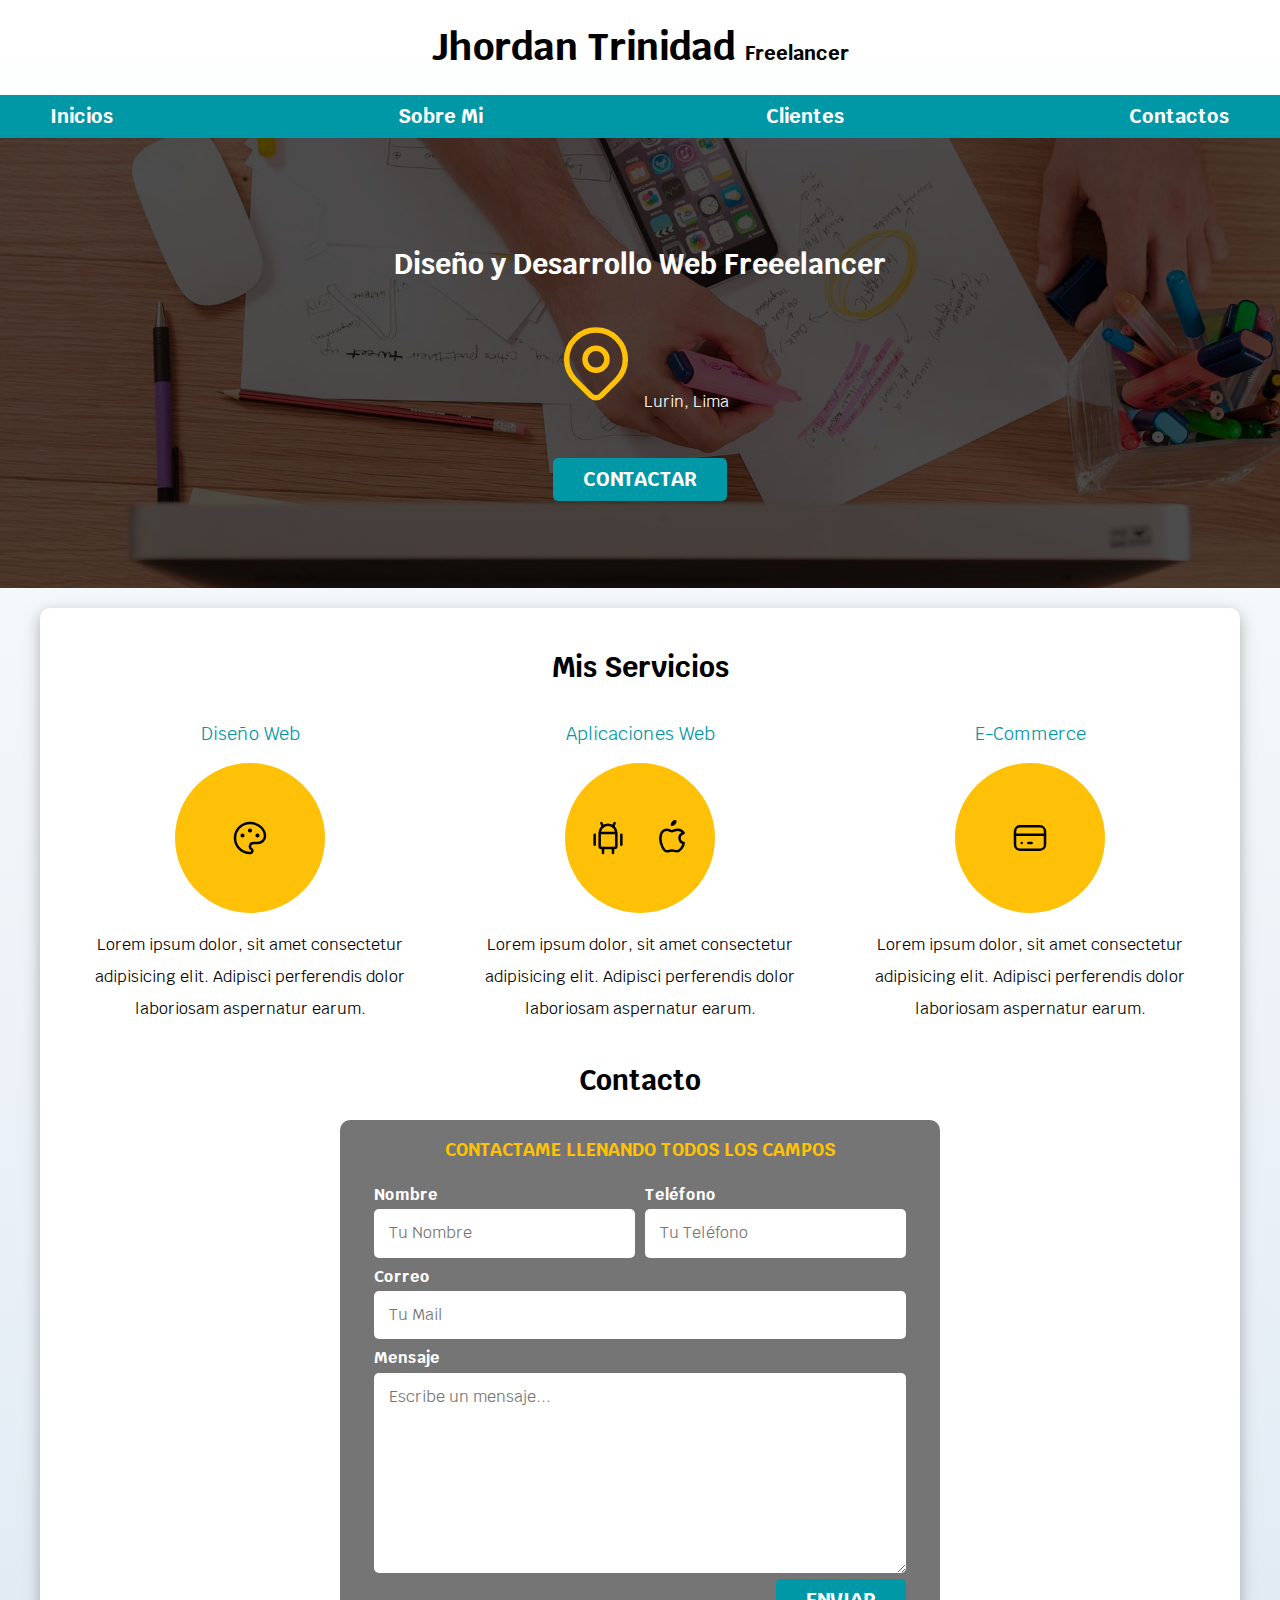
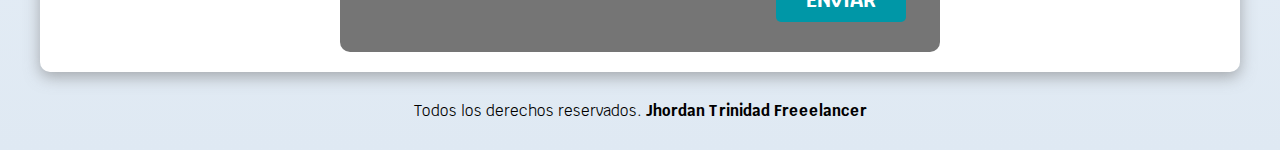
<file: index.html>
<!DOCTYPE html>
<html lang="es">

<head>
    <meta charset="UTF-8">
    <meta http-equiv="X-UA-Compatible" content="IE=edge">
    <meta name="viewport" content="width=device-width, initial-scale=1.0">
    <title>Diseñador Freelancer</title>
    <link rel="preload" href="css/normalize.css" as="style">
    <link rel="stylesheet" href="css/normalize.css">
    <link rel="preconnect" href="https://fonts.gstatic.com">
    <link href="https://fonts.googleapis.com/css2?family=Krub:wght@400;700&display=swap" rel="stylesheet">
    <link rel="preload" href="css/styles.css" as="style">
    <link rel="stylesheet" href="css/styles.css">
</head>

<body>
    <header>
        <h1 class="titulo">Jhordan Trinidad <span>Freelancer</span></h1>
    </header>

    <div class="nav-bg">
        <nav class="navegacion-principal contenedor">
            <a href="index.html">Inicios</a>
            <a href="sobremi.html">Sobre Mi</a>
            <a href="clientes.html">Clientes</a>
            <a href="contactos.html">Contactos</a>
        </nav>
    </div>

    <section class="hero">
        <div class="contenido-hero">
            <h2>Diseño y Desarrollo Web <span>Freeelancer</span></h2>
            <p>
                <svg xmlns="http://www.w3.org/2000/svg" class="icon icon-tabler icon-tabler-map-pin" width="88"
                    height="88" viewBox="0 0 24 24" stroke-width="1.5" stroke="#ffc107" fill="none"
                    stroke-linecap="round" stroke-linejoin="round">
                    <path stroke="none" d="M0 0h24v24H0z" fill="none" />
                    <circle cx="12" cy="11" r="3" />
                    <path d="M17.657 16.657l-4.243 4.243a2 2 0 0 1 -2.827 0l-4.244 -4.243a8 8 0 1 1 11.314 0z" />
                </svg>
                Lurin, Lima
            </p>
            <a class="boton" href="#">Contactar</a>
        </div>
    </section>

    <main class="contenedor sombra">
        <h2>Mis Servicios</h2>
        <div class="servicios">
            <section class="servicio">
                <h3 class="diseño-web">Diseño Web</h3>
                <div class="iconos">
                    <svg xmlns="http://www.w3.org/2000/svg" class="icon icon-tabler icon-tabler-palette" width="40"
                        height="40" viewBox="0 0 24 24" stroke-width="1.5" stroke="#000000" fill="none"
                        stroke-linecap="round" stroke-linejoin="round">
                        <path stroke="none" d="M0 0h24v24H0z" fill="none" />
                        <path
                            d="M12 21a9 9 0 1 1 0 -18a9 8 0 0 1 9 8a4.5 4 0 0 1 -4.5 4h-2.5a2 2 0 0 0 -1 3.75a1.3 1.3 0 0 1 -1 2.25" />
                        <circle cx="7.5" cy="10.5" r=".5" fill="currentColor" />
                        <circle cx="12" cy="7.5" r=".5" fill="currentColor" />
                        <circle cx="16.5" cy="10.5" r=".5" fill="currentColor" />
                    </svg>
                </div>
                <p>Lorem ipsum dolor, sit amet consectetur adipisicing elit. Adipisci perferendis dolor laboriosam
                    aspernatur earum.</p>
            </section>

            <section class="servicio">
                <h3 class="app-movil">Aplicaciones Web</h3>
                <div class="iconos">
                    <svg xmlns="http://www.w3.org/2000/svg" class="icon icon-tabler icon-tabler-brand-android"
                        width="40" height="40" viewBox="0 0 24 24" stroke-width="1.5" stroke="#000000" fill="none"
                        stroke-linecap="round" stroke-linejoin="round">
                        <path stroke="none" d="M0 0h24v24H0z" fill="none" />
                        <line x1="4" y1="10" x2="4" y2="16" />
                        <line x1="20" y1="10" x2="20" y2="16" />
                        <path d="M7 9h10v8a1 1 0 0 1 -1 1h-8a1 1 0 0 1 -1 -1v-8a5 5 0 0 1 10 0" />
                        <line x1="8" y1="3" x2="9" y2="5" />
                        <line x1="16" y1="3" x2="15" y2="5" />
                        <line x1="9" y1="18" x2="9" y2="21" />
                        <line x1="15" y1="18" x2="15" y2="21" />
                    </svg>
                    <svg xmlns="http://www.w3.org/2000/svg" class="icon icon-tabler icon-tabler-brand-apple" width="40"
                        height="40" viewBox="0 0 24 24" stroke-width="1.5" stroke="#000000" fill="none"
                        stroke-linecap="round" stroke-linejoin="round">
                        <path stroke="none" d="M0 0h24v24H0z" fill="none" />
                        <path
                            d="M9 7c-3 0 -4 3 -4 5.5c0 3 2 7.5 4 7.5c1.088 -.046 1.679 -.5 3 -.5c1.312 0 1.5 .5 3 .5s4 -3 4 -5c-.028 -.01 -2.472 -.403 -2.5 -3c-.019 -2.17 2.416 -2.954 2.5 -3c-1.023 -1.492 -2.951 -1.963 -3.5 -2c-1.433 -.111 -2.83 1 -3.5 1c-.68 0 -1.9 -1 -3 -1z" />
                        <path d="M12 4a2 2 0 0 0 2 -2a2 2 0 0 0 -2 2" />
                    </svg>
                </div>
                <p>Lorem ipsum dolor, sit amet consectetur adipisicing elit. Adipisci perferendis dolor laboriosam
                    aspernatur earum.</p>
            </section>

            <section class="servicio">
                <h3 class="e-commerce">E-Commerce</h3>
                <div class="iconos">
                    <svg xmlns="http://www.w3.org/2000/svg" class="icon icon-tabler icon-tabler-credit-card" width="40"
                        height="40" viewBox="0 0 24 24" stroke-width="1.5" stroke="#000000" fill="none"
                        stroke-linecap="round" stroke-linejoin="round">
                        <path stroke="none" d="M0 0h24v24H0z" fill="none" />
                        <rect x="3" y="5" width="18" height="14" rx="3" />
                        <line x1="3" y1="10" x2="21" y2="10" />
                        <line x1="7" y1="15" x2="7.01" y2="15" />
                        <line x1="11" y1="15" x2="13" y2="15" />
                    </svg>
                </div>
                <p>Lorem ipsum dolor, sit amet consectetur adipisicing elit. Adipisci perferendis dolor laboriosam
                    aspernatur earum.</p>
            </section>
        </div>

        <section>
            <h2>Contacto</h2>
            <form class="formulario">
                <fieldset>
                    <legend>Contactame llenando todos los campos</legend>
                    <div class="contenedor-campos">
                        <div class="campo">
                            <label>Nombre</label>
                            <input class="input-text" type="text" placeholder="Tu Nombre">
                        </div>

                        <div class="campo">
                            <label>Teléfono</label>
                            <input class="input-text" type="tel" placeholder="Tu Teléfono">
                        </div>

                        <div class="campo">
                            <label>Correo</label>
                            <input class="input-text" type="email" placeholder="Tu Mail">
                        </div>

                        <div class="campo">
                            <label>Mensaje</label>
                            <textarea class="input-text" placeholder="Escribe un mensaje..."></textarea>
                        </div>
                    </div>
                    <div class="alinear-derecha flex"">
                        <input class=" boton w-sm-100" type="button" value="Enviar">
                    </div>
                </fieldset>
            </form>
        </section>
    </main>

    <footer class="pie-pagina">
        <p>Todos los derechos reservados. <span>Jhordan Trinidad Freeelancer</span></p>
    </footer>
</body>

</html>
</file>
<file: css/styles.css>
:root {
    --blanco : #ffffff;
    --oscuro : #212121;
    --principal: #ffc107;
    --secundario: #0097a7;
    --gris : #757575;
}
html {
    font-size: 62.5%;
    box-sizing: border-box;
    /*scroll-snap-type: y mandatory;*/
}
/*
.navegacion-principal, .diseño-web,.app-movil,.e-commerce, .formulario {
    scroll-snap-align: center;
    scroll-snap-stop: always;
}
@media (min-width: 768px) {
    .servicio {
        scroll-snap-align: center;
        scroll-snap-stop: always;
    }
}*/
*, *:before, *:after {
    box-sizing: inherit;
  }
body {
    font-size: 16px; /* 1rem = 10px */
    font-family: 'Krub', sans-serif;
    background-image: linear-gradient(to top, #dfe9f3 0%, var(--blanco) 100%);
}
h1 {
    font-size: 3.8rem;
}
h2 {
    font-size: 2.8rem;
}
h3 {
    font-size: 1.8rem;
}
h1,h2,h3 {
    text-align: center;
}
.titulo span {
    font-size: 2rem;
}
.contenedor{
    max-width: 120rem;
    margin: 0 auto;
}
.boton {
    background-color: var(--secundario);
    color: var(--blanco);
    padding: 1rem 3rem;
    margin-top: 3rem;
    font-size: 2rem;
    text-decoration: none;
    text-transform: uppercase;
    font-weight: bold;
    border-radius: 0.5rem;
    width: 90%;
    text-align: center;
    border: none;
}
.boton:hover{
    background-color: var(--principal);
    color: var(--oscuro);
    cursor: pointer;
}
@media (min-width: 480px) {
    .boton {
        width: auto;
    }
}
.sombra {
    -webkit-box-shadow: 0px 5px 15px 0px rgba(112,112,112,0.54);
    -moz-box-shadow: 0px 5px 15px 0px rgba(112,112,112,0.54);
    box-shadow: 0px 5px 15px 0px rgba(112,112,112,0.54);
    background-color: var(--blanco);
    padding: 2rem;
    border-radius: 1rem;
}

/* Utilidades */
.w-sm-100 {
    width: 100%;
}
@media (min-width: 768px) {
    .w-sm-100 {
        width: auto;
    }
}
.flex {
    display: flex;
}
.alinear-derecha {
    justify-content: flex-end;
}
.nav-bg {
    background-color: var(--secundario);
}
.navegacion-principal {
    display: flex;
    flex-direction: column;
}
@media (min-width: 480px) {
    .navegacion-principal {
        flex-direction: row;
        justify-content: space-between;
    }
}
.navegacion-principal a {
    display: block;
    text-align: center;
    color: var(--blanco);
    text-decoration: none;
    font-size: 2rem;
    font-weight: 700;
    padding: 1rem;
}
.navegacion-principal a:hover {
    background-color: var(--principal);
    color: var(--oscuro);
}
.hero {
    background-image: url(../img/hero.jpg);
    background-repeat: no-repeat;
    background-size: cover;
    height: 450px;
    position: relative;
    margin-bottom: 2rem;
}
.contenido-hero {
    position:absolute;
    background-color: rgba(0, 0, 0, 0.7); /* anterior */
    background-color: rgb(0 0 0 / 70%);
    width: 100%;
    height: 100%;

    display: flex;
    flex-direction: column;
    align-items: center;
    justify-content: center;
}
.contenido-hero h2, .contenido-hero p {
    color: var(--blanco);
}
/* Servicios */
@media (min-width: 768px) {
    .servicios {
        display: grid;
        grid-template-columns: repeat(3, 1fr);
        column-gap: 1rem;
    }
}
.servicio{
display: flex;
flex-direction: column;
align-items: center;
}
.servicio h3 {
    color: var(--secundario);
    font-weight: normal;
}
.servicio p {
    line-height: 2;
    text-align: center;
}
.servicio .iconos{
    height: 15rem;
    width: 15rem;
    background-color: var(--principal);
    border-radius: 50%;
    display: flex;
    justify-content: space-evenly;
    align-items: center;
}
/*contacto*/
.formulario {
background-color: var(--gris);
width: min(60rem, 100%); /* toma el valor mas pequeño*/
margin: 0 auto;
padding: 2rem;
border-radius: 1rem;
}
.formulario fieldset {
    border: none;
}
.formulario legend {
    text-align: center;
    font-size: 1.8rem;
    text-transform: uppercase;
    font-weight: bold;
    color: var(--principal);
    margin-bottom: 2rem;
}
@media (min-width: 768px) {
    .contenedor-campos {
        display: grid;
        grid-template-columns: repeat(2, 1fr);
        grid-template-rows: auto auto 20rem;
        column-gap: 1rem;
    }
}
.campo:nth-child(3){
    grid-column: 1 / 3;
}
.campo:nth-child(4){
    grid-column: 1 / 3;
}
.campo {
    margin-bottom: 1rem;
}
.campo label {
    color: var(--blanco);
    font-weight: bold;
    margin-bottom: 0.5rem;
    display: block;
}
.campo textarea {
    height: 20rem;
}
.input-text {
    width: 100%;
    border: none;
    padding: 1.5rem;
    border-radius: 0.5rem;
}
.pie-pagina {
    text-align: center;
    margin: 3rem auto;
    font-size: 1.5rem;
}
.pie-pagina span {
    font-weight: bold;
}
</file>
